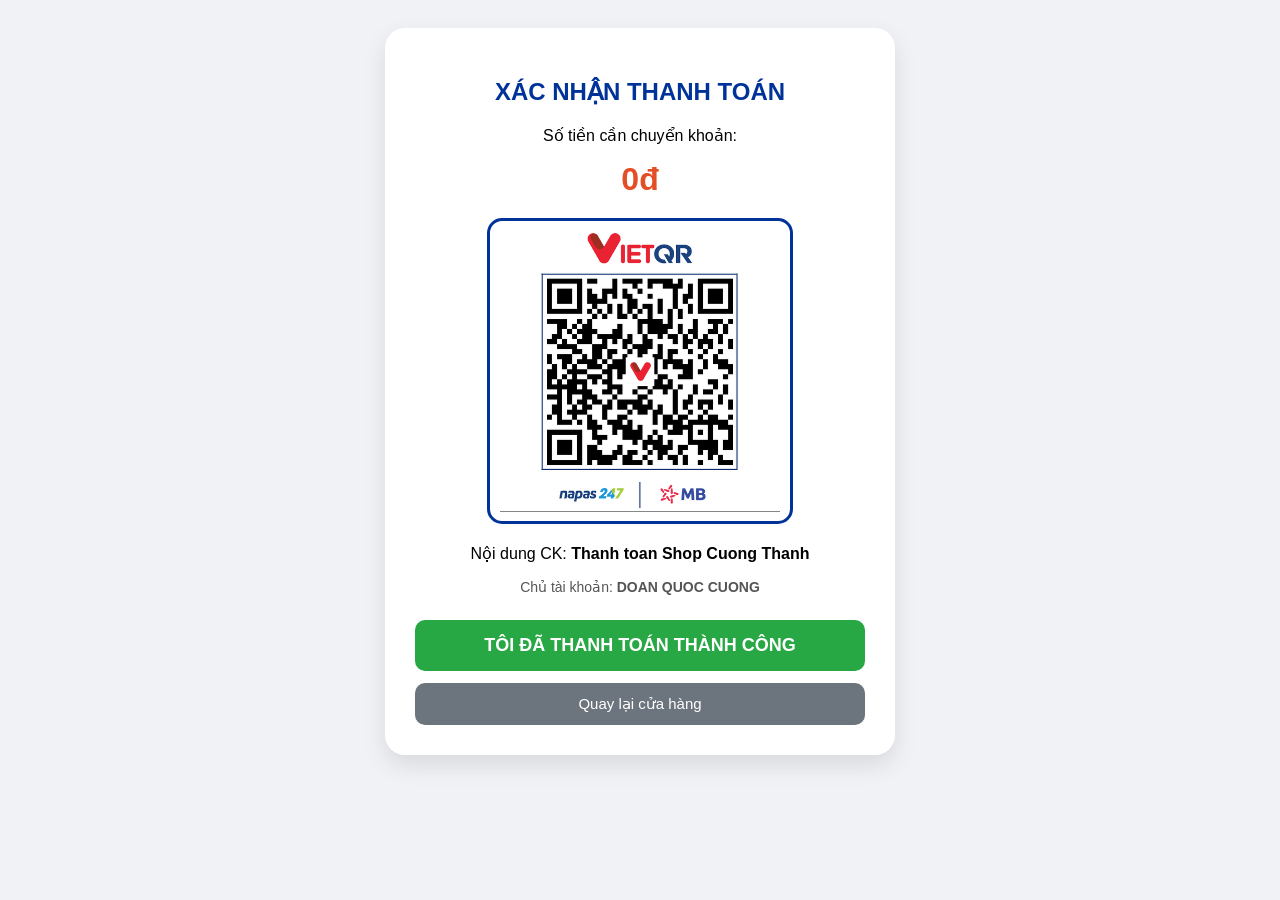
<file: checkout.html>
<!DOCTYPE html>
<html lang="vi">
<head>
    <meta charset="UTF-8">
    <title>Thanh Toán - Shop Cường Thanh</title>
    <style>
        body { font-family: 'Segoe UI', Arial, sans-serif; text-align: center; padding: 20px; background-color: #f0f2f5; }
        .checkout-container { background: white; max-width: 450px; margin: auto; padding: 30px; border-radius: 20px; box-shadow: 0 10px 25px rgba(0,0,0,0.1); }
        .qr-frame { 
            width: 280px; height: 280px; margin: 20px auto; 
            border: 3px solid #003399; border-radius: 15px; padding: 10px;
            display: flex; align-items: center; justify-content: center;
            background-color: #fff;
        }
        .qr-large { width: 100%; height: auto; display: block; }
        .total-amount { color: #e44d26; font-size: 32px; font-weight: bold; margin: 10px 0; }
        .btn-group { display: flex; flex-direction: column; gap: 12px; margin-top: 25px; }
        .success-btn { background-color: #28a745; color: white; border: none; padding: 15px; border-radius: 10px; cursor: pointer; font-size: 18px; font-weight: bold; }
        .back-btn { background-color: #6c757d; color: white; border: none; padding: 12px; border-radius: 10px; cursor: pointer; font-size: 15px; }
        .success-btn:hover { background-color: #218838; }
    </style>
</head>
<body>

<div class="checkout-container">
    <h2 style="color: #003399;">XÁC NHẬN THANH TOÁN</h2>
    <p>Số tiền cần chuyển khoản:</p>
    <div id="displayTotal" class="total-amount">0đ</div>
    
    <!-- Chỉ giữ lại 1 khung ảnh QR duy nhất ở đây -->
    <div class="qr-frame">
        <img src="qr-thanhtoan.png" alt="Mã QR MB Bank" class="qr-large">
    </div>
    
    <p>Nội dung CK: <b>Thanh toan Shop Cuong Thanh</b></p>
    <p style="font-size: 14px; color: #555;">Chủ tài khoản: <b>DOAN QUOC CUONG</b></p>

    <div class="btn-group">
        <button class="success-btn" onclick="confirmPayment()">TÔI ĐÃ THANH TOÁN THÀNH CÔNG</button>
        <button class="back-btn" onclick="window.location.href='index.html'">Quay lại cửa hàng</button>
    </div>
</div>

<script>
    // Lấy số tiền từ trang chủ truyền sang
    const urlParams = new URLSearchParams(window.location.search);
    const totalRaw = urlParams.get('total') || "0";
    document.getElementById('displayTotal').innerText = totalRaw + "đ";

    function confirmPayment() {
        alert("Cảm ơn bạn! Hệ thống đã ghi nhận thanh toán thành công.");
        window.location.href = 'index.html';
    }
</script>

</body>
</html>
</file>
